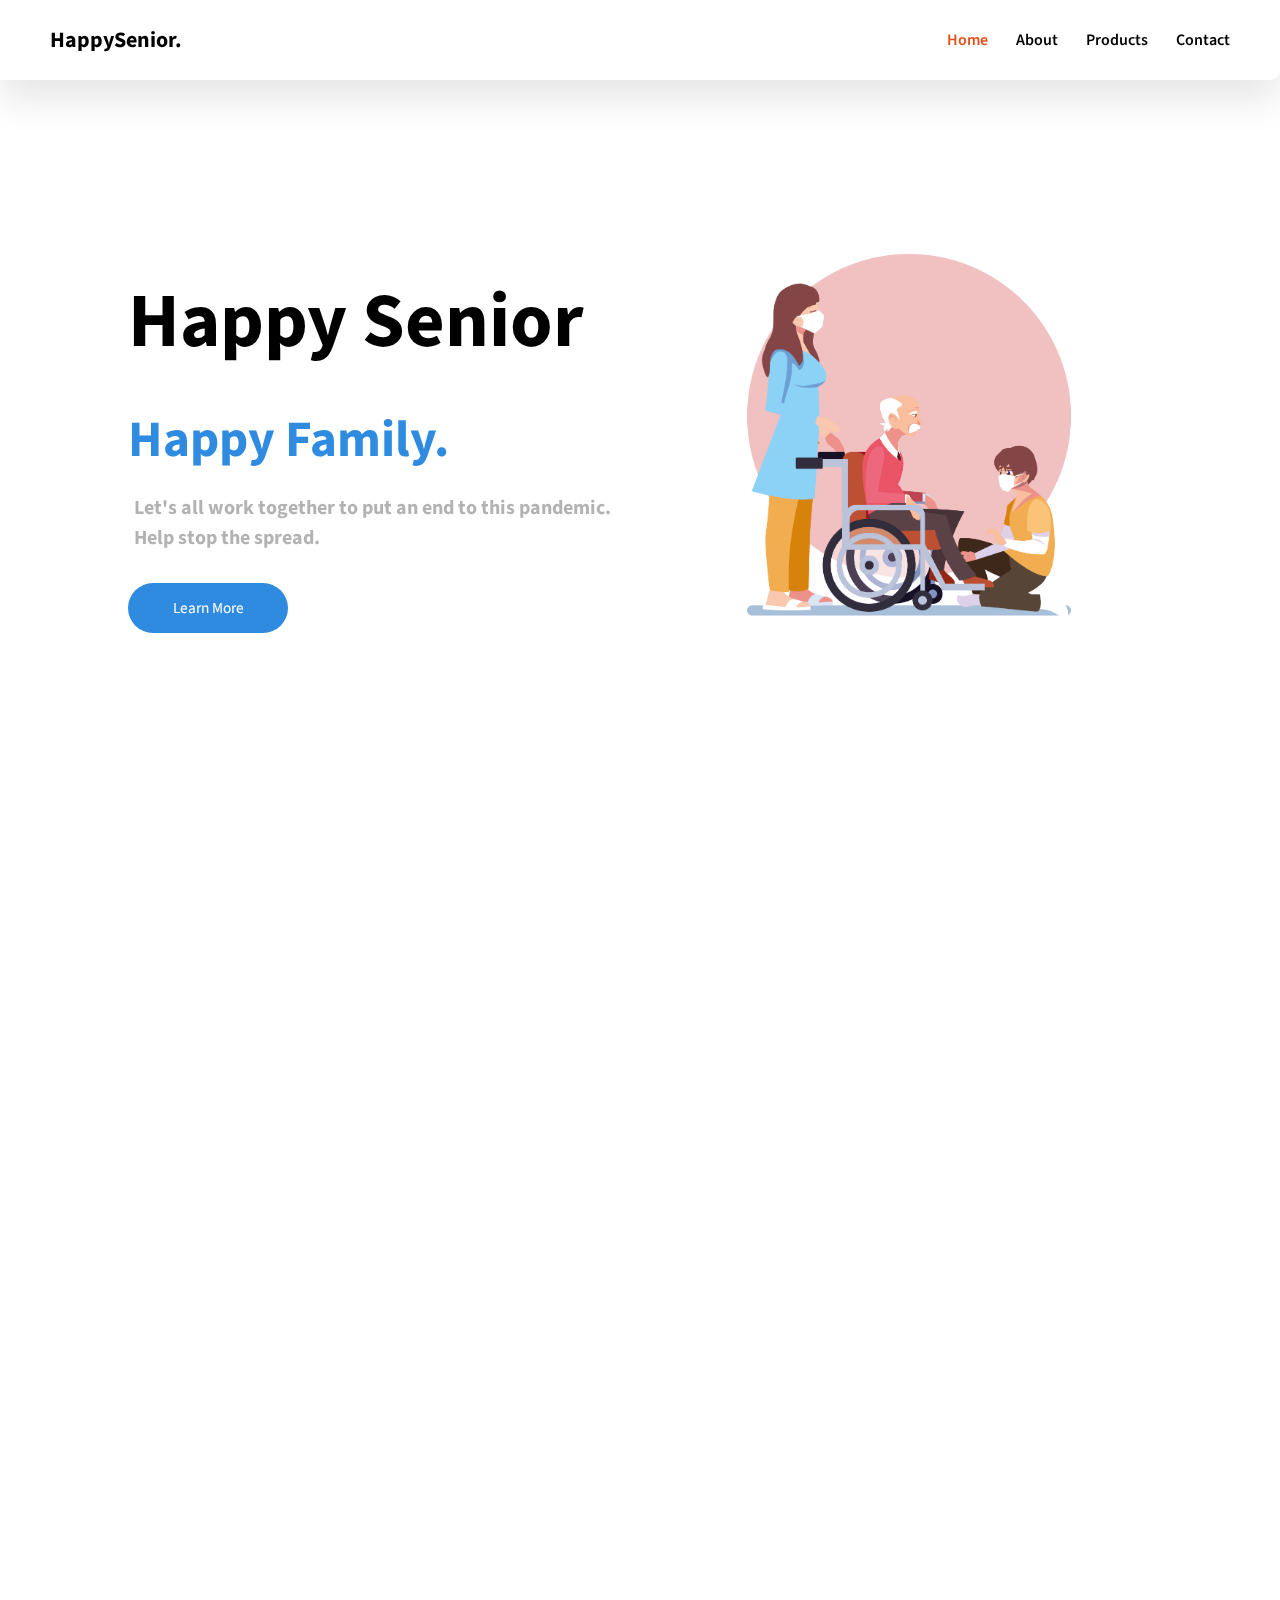
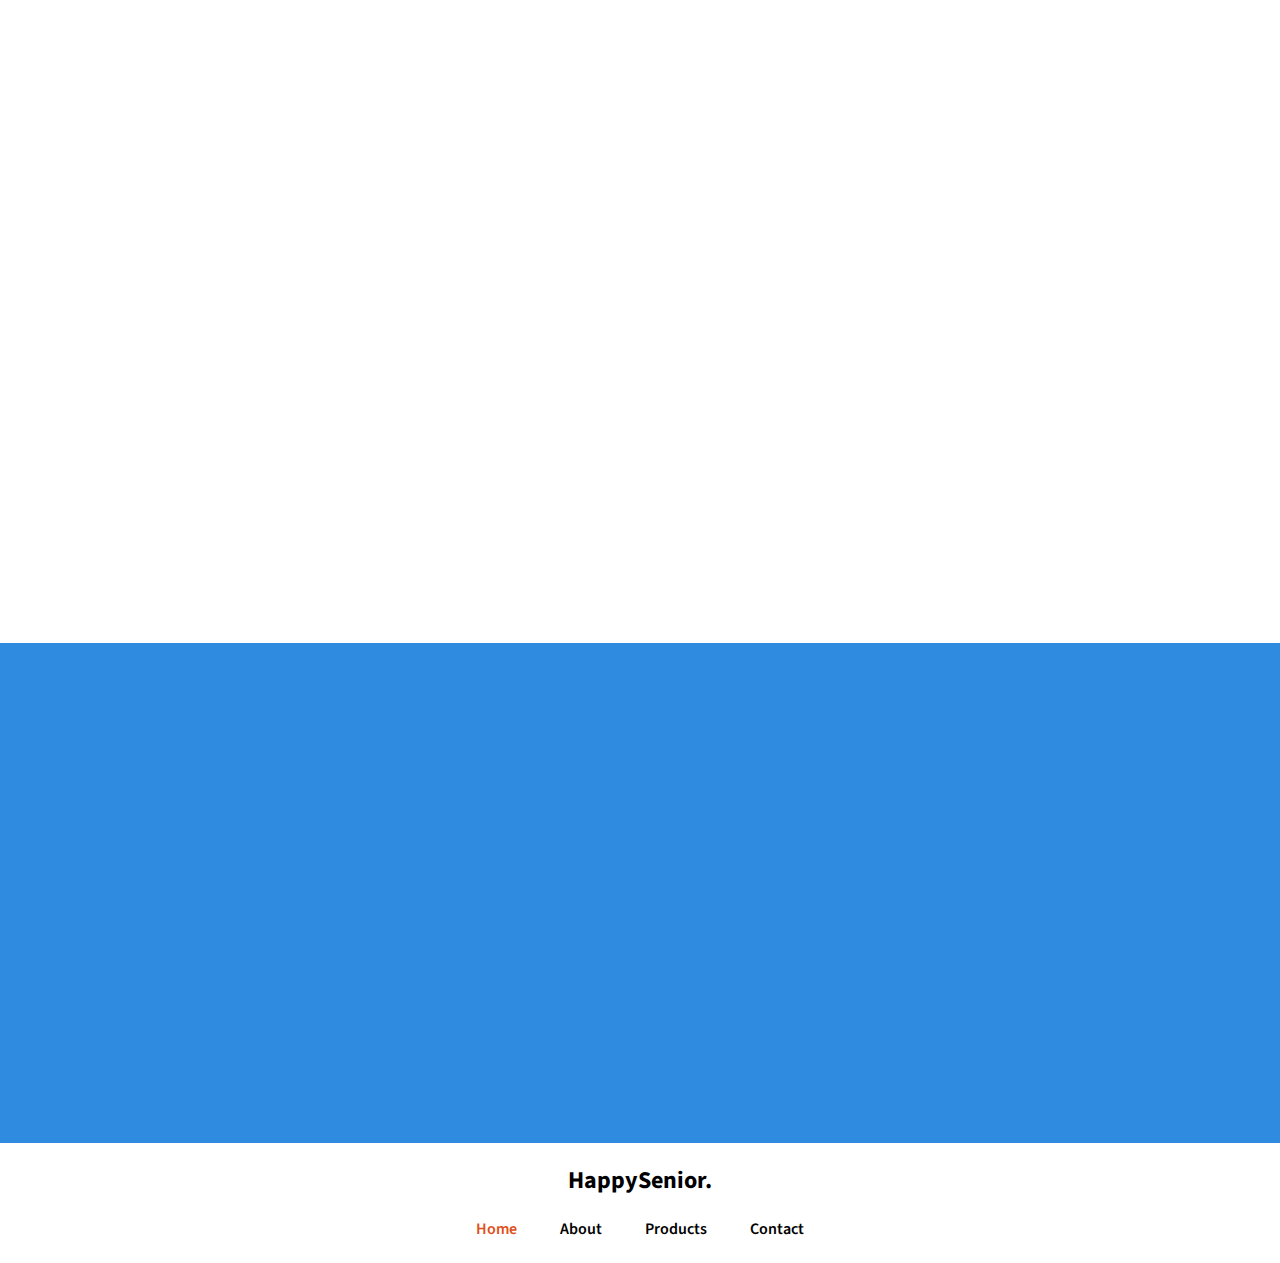
<file: index.html>
<!DOCTYPE html>
<html lang="en">
<head>
    <meta charset="UTF-8">
    <meta name="viewport" content="width=device-width, initial-scale=1.0">
    <title>HealthCare</title>
    <link rel="stylesheet" href="style.css">
    <link href="https://fonts.googleapis.com/css2?family=Source+Sans+Pro:wght@400;&display=swap" rel="stylesheet">
    <link href="https://unpkg.com/aos@2.3.1/dist/aos.css" rel="stylesheet">
</head>
<body>
<div class="wrapper">
        <div class="nav">
            <div class="logo">
                <h4>HappySenior.</h4>
            </div>
            <div class="links">
                <a href="index.html" class="mainlink">Home</a>
                <a href="#">About</a>
                <a href="product.html">Products</a>
                <a href="#">Contact</a>
            </div>
        </div>
    

    <!-- LANDING PAGE -->

    <div class="landing">
        <div class="landingtext" data-aos="fade-up" data-aos-duration="1000">
            <h1>Happy Senior <span style="color: #2f8be0;font-size: 4vw;">Happy Family.</span></h1>
            <h3>Let's all work together to put an end to this pandemic. <br> Help stop the spread.</h3>
            <div class="btn">
                <a href="#">Learn More</a>
            </div>
        </div>

        <div class="landingimage" data-aos="fade-down" data-aos-duration="2000">
            <img src="img/eldcare2.png" alt="">
        </div>
    </div>


    <!-- ABOUT SECTION -->


    
    <div class="about">
    <div class="abouttext" data-aos="fade-up" data-aos-duration="1000">
        <h1>Why is it important that <br> <span style="color: #2f8be0;font-size: 3vw;">You Care Senior</span></h1>
        <img src="img/doctor-woman.svg" alt="">
    </div>
    <div class="aboutlist" data-aos="fade-left" data-aos-duration="1000">
        <ol>
            <li>
                <span>01</span> 
                <p>Lorem, ipsum dolor sit amet consectetur adipisicing elit. Placeat alias nesciunt dolorem consequatur perferendis suscipit ratione doloremque iure!</p>
            </li>

            <li>
                <span>02</span> 
                <p>Lorem, ipsum dolor sit amet consectetur adipisicing elit. Placeat alias nesciunt dolorem consequatur perferendis suscipit ratione doloremque iure.</p>
            </li>

            <li>
                <span>03</span> 
                <p>Lorem, ipsum dolor sit amet consectetur adipisicing elit. Placeat alias nesciunt dolorem consequatur perferendis suscipit ratione doloremque iure.</p>
            </li>

            <li>
                <span>04</span> 
                <p>Lorem, ipsum dolor sit amet consectetur adipisicing elit. Placeat alias nesciunt dolorem.</p>
            </li>
        </ol>
    </div>
    </div>


    <!-- INFO SECTION -->


    <div class="infosection">
        <div class="infoheader" data-aos="fade-up" data-aos-duration="1000">
            <h1>Things you could do during the <br> <span style="color: #e0501b;">Care of a Senior.</span></h1>
        </div>
        <div class="infocards">
            <div class="card one" data-aos="fade-up" data-aos-duration="1000">
                <img src="img/home-care.svg" class="cardoneimg" alt="" data-aos="fade-up" data-aos-duration="1100">
                <div class="cardbgone"></div>
                <div class="cardcontent">
                    <h2>Schedule an appointment</h2>
                    <p>It is a FREE initial consultation. Set up a No-Obligation Assessment!</p>
                    <a href="#">
                        <div class="cardbtn">
                            <img src="img/right-arrow.svg" class="cardicon" alt="">
                        </div>
                    </a>
                </div>
            </div>

                <div class="card two" data-aos="fade-up" data-aos-duration="1300">
                    <img src="img/undraw_researching_22gp.svg" class="cardtwoimg" alt="" data-aos="fade-up" data-aos-duration="1200">
                    <div class="cardbgtwo"></div>
                    <div class="cardcontent">
                        <h2>Learn a New Skill</h2>
                        <p>When you need a professional care giver for your loved one.</p>
                        <a href="#">
                            <div class="cardbtn">
                                <img src="img/right-arrow.svg" class="cardicon" alt="">
                            </div>
                        </a>
                    </div>
                </div>

            <div class="card three" data-aos="fade-up" data-aos-duration="1600">
                <img src="img/undraw_online_friends_x73e.svg" class="cardthreeimg" alt="" data-aos="fade-up" data-aos-duration="1300">
                <div class="cardbgthree"></div>
                <div class="cardcontent">
                    <h2>Video Call</h2>
                    <p>Have fun video calling your friends or family this Quarantine!</p>
                    <a href="#">
                        <div class="cardbtn">
                            <img src="img/right-arrow.svg" class="cardicon" alt="">
                        </div>
                    </a>
                </div>
            </div>
        </div>
    


            <!-- BANNER AND FOOTER -->

            <div class="banner">
                <div class="bannertext" data-aos="fade-right" data-aos-duration="1000">
                    <h1>Contact the HappySenior today. <br> <span style="font-size: 1.6vw;font-weight: normal;"
                    class="bannerinnertext">Stay Updated and get all your medical needs taken care of!</span></h1>
                    <!-- <a href="#"><img src="img/download-android.png" alt=""></a>
                    <a href="#"><img src="img/download-ios.png" alt=""></a> -->
                </div>
                <div class="bannerimg" data-aos="fade-up" data-aos-duration="1000">
                    <img src="img/undraw_doctor_kw5l.svg" alt="">
                </div>
            </div>

            <div class="footer">
                <h2>HappySenior.</h2>
                <div class="footerlinks">
                    <a href="index.html" class="mainlink">Home</a>
                    <a href="#">About</a>
                    <a href="product.html">Products</a>
                    <a href="#">Contact</a>
                </div>
            </div>
</div>


<script src="https://unpkg.com/aos@2.3.1/dist/aos.js"></script>
<script>
    AOS.init();
  </script>
</body>
</html>
</file>
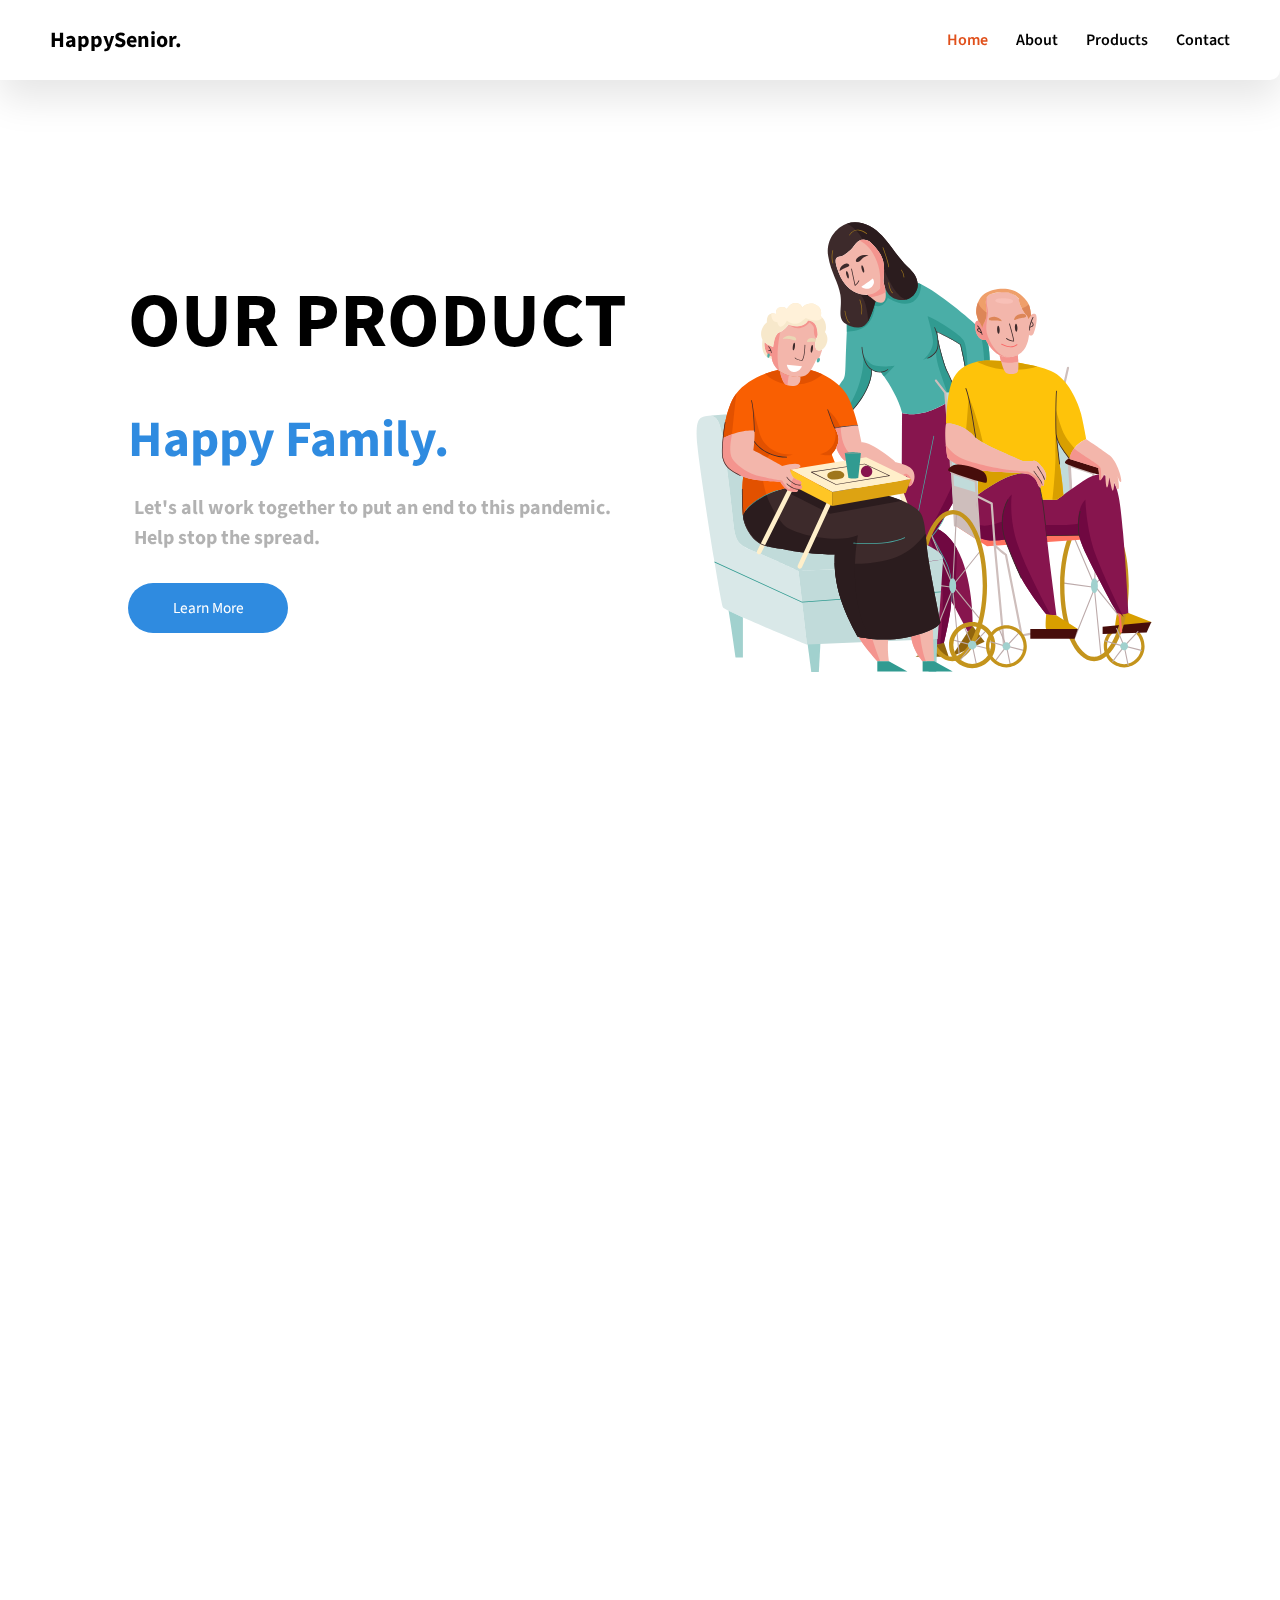
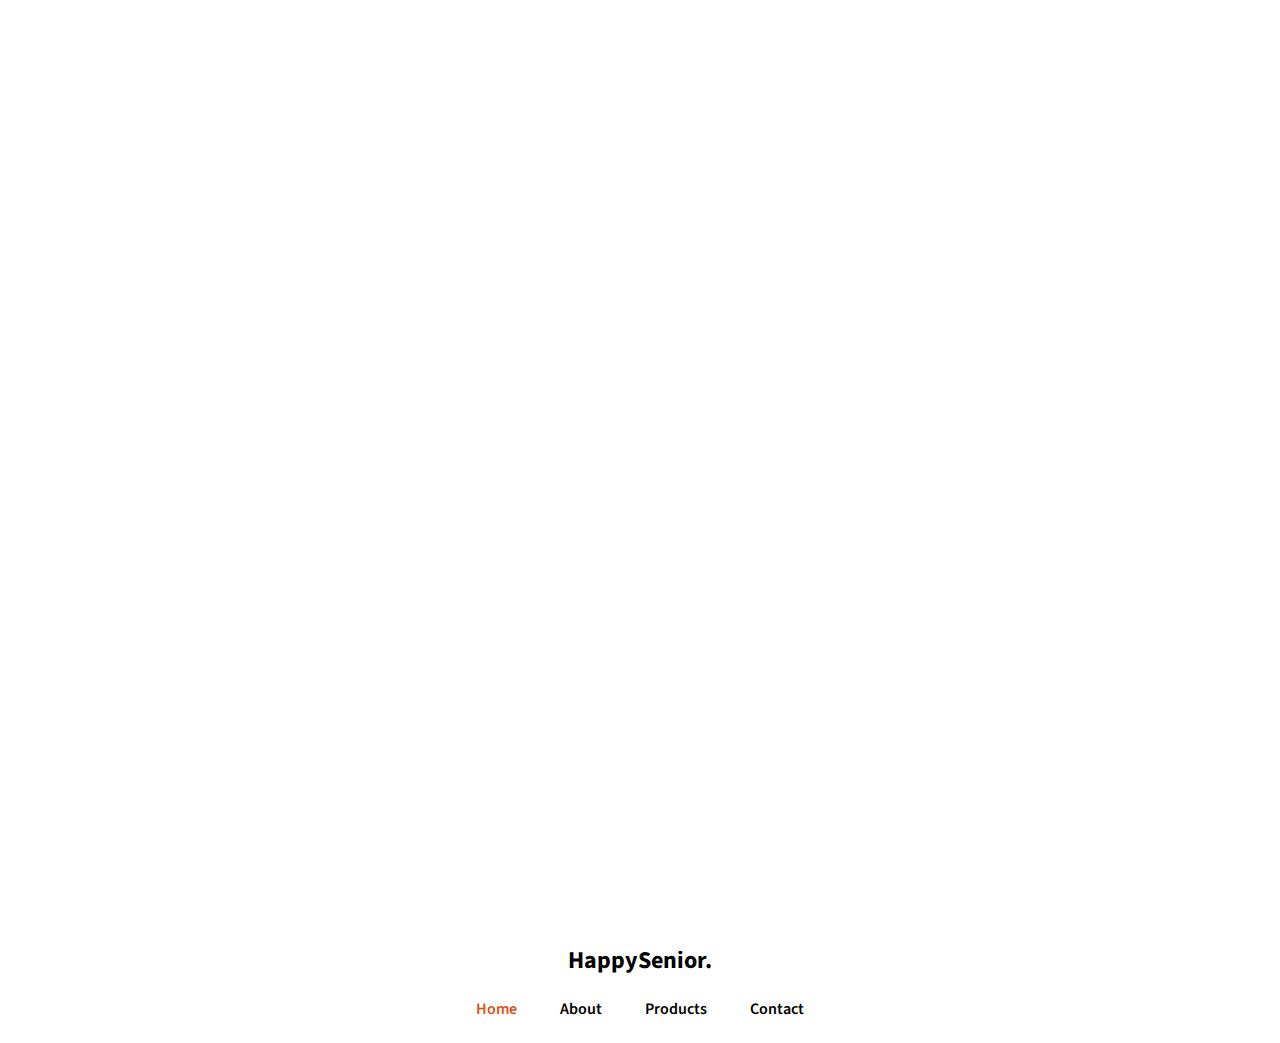
<file: product.html>
<!DOCTYPE html>
<html lang="en">
<head>
    <meta charset="UTF-8">
    <meta http-equiv="X-UA-Compatible" content="IE=edge">
    <meta name="viewport" content="width=device-width, initial-scale=1.0">
    <title>HealthCare-Products</title>
    <link rel="stylesheet" href="style.css">
    <link href="https://fonts.googleapis.com/css2?family=Source+Sans+Pro:wght@400;&display=swap" rel="stylesheet">
    <link href="https://unpkg.com/aos@2.3.1/dist/aos.css" rel="stylesheet">
</head>
<body>
    <div class="wrapper">
        <div class="nav">
            <div class="logo">
                <h4>HappySenior.</h4>
            </div>
            <div class="links">
                <a href="index.html" class="mainlink">Home</a>
                <a href="#">About</a>
                <a href="product.html">Products</a>
                <a href="#">Contact</a>
            </div>
        </div>
    

        <!-- LANDING PAGE -->

        <div class="landing">
           
            <div class="landingtext" data-aos="fade-up" data-aos-duration="1000">
                <h1>OUR PRODUCT <br> <span style="color: #2f8be0;font-size: 4vw;">Happy Family.</span></h1>
                <h3>Let's all work together to put an end to this pandemic. <br> Help stop the spread.</h3>
                <div class="btn">
                    <a href="#">Learn More</a>
                </div>
            </div>

            <div class="landingimage2" data-aos="fade-down" data-aos-duration="2000">
                <img src="img/home-care.svg" alt="">
            </div>

        </div>


           <!-- INFO SECTION -->


    <div class="infosection">
        <div class="infoheader" data-aos="fade-up" data-aos-duration="1000">
            <h1>Choose the best product <br> <span style="color: #e0501b;">to take Care of the person you love.</span></h1>
        </div>
        <div class="infocards">
            <div class="card one" data-aos="fade-up" data-aos-duration="1000">
                <img src="img/home-care.svg" class="cardoneimg" alt="" data-aos="fade-up" data-aos-duration="1100">
                <div class="cardbgone"></div>
                <div class="cardcontent">
                    <h2>Schedule an appointment</h2>
                    <p>It is a FREE initial consultation. Set up a No-Obligation Assessment!</p>
                    <a href="#">
                        <div class="cardbtn">
                            <img src="img/right-arrow.svg" class="cardicon" alt="">
                        </div>
                    </a>
                </div>
            </div>

                <div class="card two" data-aos="fade-up" data-aos-duration="1300">
                    <img src="img/undraw_researching_22gp.svg" class="cardtwoimg" alt="" data-aos="fade-up" data-aos-duration="1200">
                    <div class="cardbgtwo"></div>
                    <div class="cardcontent">
                        <h2>Learn a New Skill</h2>
                        <p>When you need a professional care giver for your loved one.</p>
                        <a href="#">
                            <div class="cardbtn">
                                <img src="img/right-arrow.svg" class="cardicon" alt="">
                            </div>
                        </a>
                    </div>
                </div>

            <div class="card three" data-aos="fade-up" data-aos-duration="1600">
                <img src="img/undraw_online_friends_x73e.svg" class="cardthreeimg" alt="" data-aos="fade-up" data-aos-duration="1300">
                <div class="cardbgthree"></div>
                <div class="cardcontent">
                    <h2>Video Call</h2>
                    <p>Have fun video calling your friends or family this Quarantine!</p>
                    <a href="#">
                        <div class="cardbtn">
                            <img src="img/right-arrow.svg" class="cardicon" alt="">
                        </div>
                    </a>
                </div>
            </div>
        </div>


         <!-- INFO SECTION -->


    <div class="infosection">
        <!-- <div class="infoheader" data-aos="fade-up" data-aos-duration="1000">
            <h1>Choose the best product <br> <span style="color: #e0501b;">to take Care of the person you love.</span></h1>
        </div> -->
        <div class="infocards">
            <div class="card one" data-aos="fade-up" data-aos-duration="1000">
                <img src="img/home-care.svg" class="cardoneimg" alt="" data-aos="fade-up" data-aos-duration="1100">
                <div class="cardbgone"></div>
                <div class="cardcontent">
                    <h2>Schedule an appointment</h2>
                    <p>It is a FREE initial consultation. Set up a No-Obligation Assessment!</p>
                    <a href="#">
                        <div class="cardbtn">
                            <img src="img/right-arrow.svg" class="cardicon" alt="">
                        </div>
                    </a>
                </div>
            </div>

                <div class="card two" data-aos="fade-up" data-aos-duration="1300">
                    <img src="img/undraw_researching_22gp.svg" class="cardtwoimg" alt="" data-aos="fade-up" data-aos-duration="1200">
                    <div class="cardbgtwo"></div>
                    <div class="cardcontent">
                        <h2>Learn a New Skill</h2>
                        <p>When you need a professional care giver for your loved one.</p>
                        <a href="#">
                            <div class="cardbtn">
                                <img src="img/right-arrow.svg" class="cardicon" alt="">
                            </div>
                        </a>
                    </div>
                </div>

            <div class="card three" data-aos="fade-up" data-aos-duration="1600">
                <img src="img/undraw_online_friends_x73e.svg" class="cardthreeimg" alt="" data-aos="fade-up" data-aos-duration="1300">
                <div class="cardbgthree"></div>
                <div class="cardcontent">
                    <h2>Video Call</h2>
                    <p>Have fun video calling your friends or family this Quarantine!</p>
                    <a href="#">
                        <div class="cardbtn">
                            <img src="img/right-arrow.svg" class="cardicon" alt="">
                        </div>
                    </a>
                </div>
            </div>
        </div>

         <!-- INFO SECTION -->


    <div class="infosection">
        <!-- <div class="infoheader" data-aos="fade-up" data-aos-duration="1000">
            <h1>Choose the best product <br> <span style="color: #e0501b;">to take Care of the person you love.</span></h1>
        </div> -->
        <div class="infocards">
            <div class="card one" data-aos="fade-up" data-aos-duration="1000">
                <img src="img/home-care.svg" class="cardoneimg" alt="" data-aos="fade-up" data-aos-duration="1100">
                <div class="cardbgone"></div>
                <div class="cardcontent">
                    <h2>Schedule an appointment</h2>
                    <p>It is a FREE initial consultation. Set up a No-Obligation Assessment!</p>
                    <a href="#">
                        <div class="cardbtn">
                            <img src="img/right-arrow.svg" class="cardicon" alt="">
                        </div>
                    </a>
                </div>
            </div>

                <div class="card two" data-aos="fade-up" data-aos-duration="1300">
                    <img src="img/undraw_researching_22gp.svg" class="cardtwoimg" alt="" data-aos="fade-up" data-aos-duration="1200">
                    <div class="cardbgtwo"></div>
                    <div class="cardcontent">
                        <h2>Learn a New Skill</h2>
                        <p>When you need a professional care giver for your loved one.</p>
                        <a href="#">
                            <div class="cardbtn">
                                <img src="img/right-arrow.svg" class="cardicon" alt="">
                            </div>
                        </a>
                    </div>
                </div>

            <div class="card three" data-aos="fade-up" data-aos-duration="1600">
                <img src="img/undraw_online_friends_x73e.svg" class="cardthreeimg" alt="" data-aos="fade-up" data-aos-duration="1300">
                <div class="cardbgthree"></div>
                <div class="cardcontent">
                    <h2>Video Call</h2>
                    <p>Have fun video calling your friends or family this Quarantine!</p>
                    <a href="#">
                        <div class="cardbtn">
                            <img src="img/right-arrow.svg" class="cardicon" alt="">
                        </div>
                    </a>
                </div>
            </div>
        </div>

        <!-- FOOTER -->

        <div class="footer">
            <h2>HappySenior.</h2>
            <div class="footerlinks">
                <a href="index.html" class="mainlink">Home</a>
                <a href="#">About</a>
                <a href="product.html">Products</a>
                <a href="#">Contact</a>
            </div>
        </div>


    </div>


    <script src="https://unpkg.com/aos@2.3.1/dist/aos.js"></script>
<script>
    AOS.init();
  </script>
</body>
</html>
</file>
<file: style.css>
html,
body {
  background-color: #fff;
  font-family: "Source Sans Pro", sans-serif;
  /* overflow-x: hidden !important; */
  margin: 0 !important;
  padding: 0 !important;
}

* {
  text-decoration: none !important;
}

.nav {
  position: fixed;
  z-index: 1000;
  top: 0;
  right: 0;
  left: 0;
  height: 80px;
  display: flex;
  flex-direction: row;
  justify-content: space-between;
  align-items: center;
  padding: 0 25px 0 25px;
  background-color: #fff;
  box-shadow: 0 19px 38px rgba(0, 0, 0, 0.1);
  border-bottom-right-radius: 10px;
  border-bottom-right-radius: 10px;
}

.nav .links a {
  margin-right: 25px;
  font-size: 16px;
  font-weight: 600;
  color: #000;
}

.nav .links .mainlink {
  color: #e0501b;
}

.nav h4 {
  font-size: 22px;
  font-weight: bold;
  margin-left: 25px;
}

/* LANDING CSS */

.landing {
  display: flex;
  flex-direction: row;
  justify-content: space-between;
  align-items: center;
  padding: 0 10vw 0 10vw;
  height: 100vh;
}

.landingtext h1 {
  font-size: 6vw;
  margin: 0 !important;
}

.landingtext h3 {
  margin: 6px !important;
  font-size: 20px;
  opacity: 0.3;
  line-height: 30px;
}

.landingtext .btn {
  width: 120px;
  margin-top: 30px;
  font-size: 1.2vw;
  padding: 14px 20px 14px 20px;
  background-color: #2f8be0;
  color: #fff;
  border-radius: 45px;
  text-align: center;
}

.landingtext .btn a {
  font-size: 1.2vw;
  color: #fff;
}

.landingimage img {
  width: 38vw;
}

.landingimage2 img {
  width: 36vw;
}

/* ABOUT CSS */

.about {
  height: 600px;
  padding: 50px;
  display: flex;
  flex-direction: row;
  justify-content: space-evenly;
  align-items: center;
}

.abouttext {
  position: relative;
  padding: 0 50px;
  height: inherit;
}

.abouttext h1 {
  position: relative;
  left: 150px;
}

.abouttext img {
  width: 10vw;
  position: absolute;
  top: 50px;
}

.aboutlist {
  width: 50%;
}

ol {
  list-style: none;
  color: #e0501b;
}

ol li {
  font-size: 34px;
  position: relative;
  margin-bottom: 20px;
  border-bottom: 1px solid #ebebeb;
}

li p {
  font-size: 16px;
  color: #000;
  padding-left: 60px;
  line-height: 30px;
  opacity: 0.6;
}

li span {
  position: absolute;
  line-height: 25px;
  font-weight: 600;
}

/* INFO SECTION CSS */

.infosection {
  height: 600px;
}

.infoheader {
  text-align: center;
  margin-bottom: 40px;
}

.infocards {
  display: flex;
  flex-direction: row;
  justify-content: space-around;
  align-items: center;
  padding: 40px 0 40px 0;
}

.infocards .card {
  position: relative;
  height: 360px;
  width: 350px;
  background: #fff;
  box-shadow: 0 10px 22px rgba(0, 0, 0, 0.09), 0 10px 10px rgba(0, 0, 0, 0.09);
  margin-top: 50px;
}

.infocards .one .cardoneimg {
  width: 180px;
  position: absolute;
  top: -50px;
  right: -50px;
}
.infocards .two .cardtwoimg {
  width: 158px;
  position: absolute;
  top: -50px;
  right: -50px;
}
.infocards .three .cardthreeimg {
  width: 200px;
  position: absolute;
  top: -50px;
  right: -50px;
}
.cardbgone {
  height: 150px;
  background-color: #ffce63;
}
.cardbgtwo {
  height: 150px;
  background-color: #a1cdff;
}

.cardbgthree {
  height: 150px;
  background-color: #ffce63;
}

.cardcontent {
  padding: 0 20px;
}

.cardcontent h2 {
  font-weight: 600;
}

.cardcontent p {
  line-height: 30px;
  opacity: 0.6;
}

.cardcontent .cardbtn {
  position: absolute;
  right: 20px;
  padding: 10px;
  background-color: #ededed;
  width: 25px;
  height: 20px;
  border-radius: 6px;
  display: flex;
  justify-content: center;
  align-items: center;
  transition: all ease-in-out 0.2s;
}

.cardcontent .cardbtn:hover {
  background-color: #2f8be0;
}

.cardcontent .cardbtn .cardicon {
  position: relative;
  top: 0px;
  left: 0px;
  width: 16px;
}

/* Banner */

.banner {
  height: 400px;
  background-color: #2f8be0;
  display: flex;
  flex-direction: row;
  padding: 50px;
  justify-content: space-evenly;
  align-items: center;
}

.bannertext h1 {
  font-size: 3vw;
  color: #000;
  font-weight: 600;
}

.bannertext img {
  width: 10vw;
  margin-right: 20px;
  vertical-align: middle;
}

.bannerimg img {
  width: 30vw;
}

/* FOOTER CSS */

.footer {
  height: 100px;
  display: flex;
  flex-direction: column;
  align-items: center;
  padding-bottom: 20px;
}

.footerlinks a {
  margin: 20px;
  font-size: 16px;
  font-weight: 600;
  color: #000;
}

.footerlinks .mainlink {
  color: #e0501b;
}

/* RESPONSIVE */

@media only screen and (max-width: 600px) {
  .nav {
    flex-direction: column;
    justify-content: space-around;
    padding: 20px;
    height: auto;
    overflow-y: hidden !important;
    overflow-x: hidden !important;
  }

  .nav h4 {
    font-size: 6vw;
    margin-top: 10px;
    margin-bottom: 14px;
  }

  .nav .links a {
    margin-right: 25px;
    font-size: 12px;
    font-weight: 600;
  }

  /* LANDING PAGE */

  .landing {
    flex-direction: column-reverse;
    height: 750px;
    align-items: center;
    justify-content: center;
    text-align: center;
  }

  .landingtext h1 {
    font-size: 6vw;
    margin: 0 !important;
  }

  .landingtext h3 {
    font-size: 16px;
  }

  .landingtext .btn {
    margin: 0 auto;
  }

  .landingtext .btn a {
    font-size: 3vw;
  }

  .landingimage img {
    width: 82vw;
    margin-bottom: 20px;
  }

  .landingimage2 img {
    width: 76vw;
    margin-bottom: 20px;
  }

  /* ABOUT */

  .about {
    height: auto;
    padding: 0px;
    display: flex;
    flex-direction: column;
    justify-content: center;
    align-items: center;
  }

  .abouttext {
    padding: 0 50px;
    height: 100px;
  }

  .abouttext h1 {
    left: 40px;
    font-size: 5vw;
  }

  .abouttext img {
    width: 16vw;
    top: 10px;
    left: -30px;
  }

  .aboutlist {
    width: 75%;
  }

  ol li {
    font-size: 26px;
  }

  li p {
    font-size: 14px;
  }

  /* INFO SECTION */

  .infosection {
    height: auto;
  }

  .infoheader {
    text-align: center;
    margin: 40px 0;
  }

  .infocards {
    display: flex;
    flex-direction: column;
    padding: 50px;
    justify-content: center;
    align-items: center;
    text-align: center;
  }

  .infocards .card {
    margin-bottom: 60px;
  }

  /* BANNER */

  .banner {
    height: auto;
    flex-direction: column-reverse;
    padding: 50px;
    justify-content: center;
    align-items: center;
    text-align: center;
  }

  .banner h1 {
    font-size: 6vw;
  }

  .bannerinnertext {
    font-size: 3vw !important;
  }

  .bannertext img {
    width: 20vw;
  }

  .bannerimg img {
    width: 56vw;
  }
}
</file>
